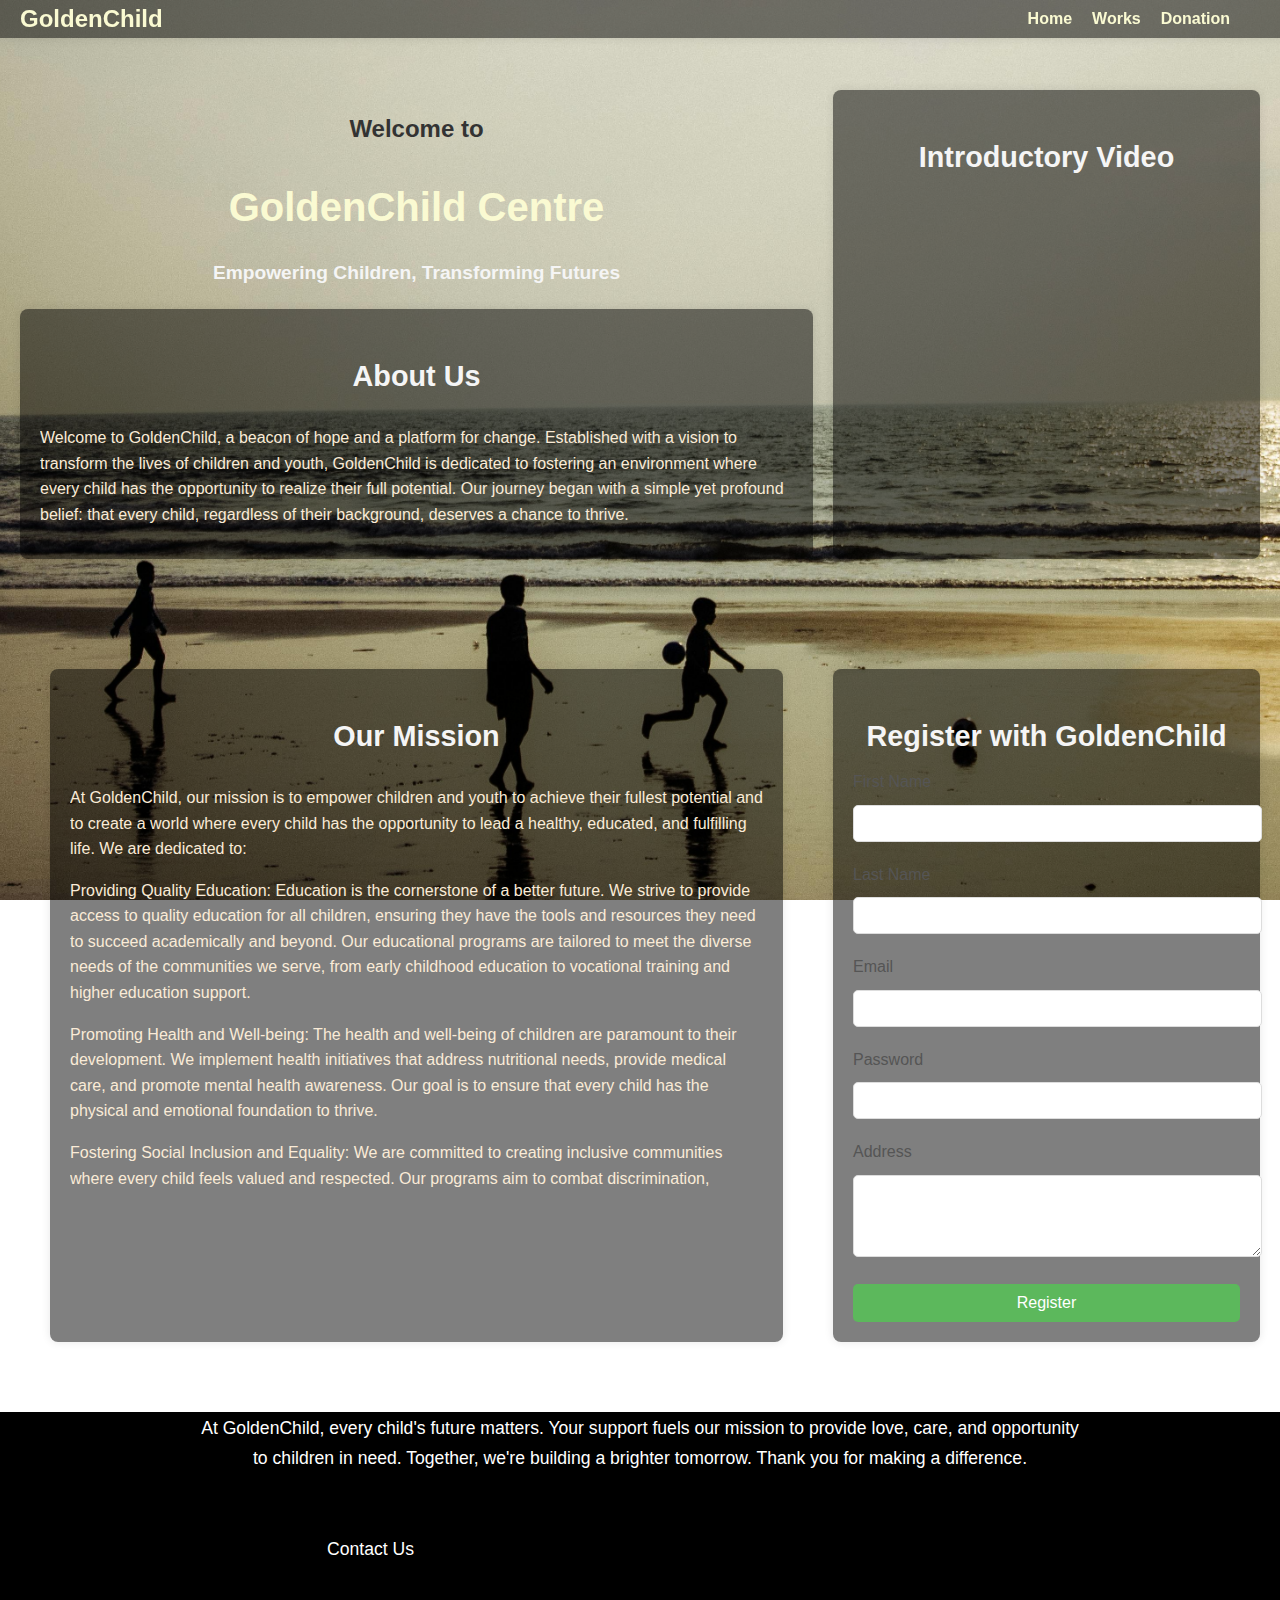
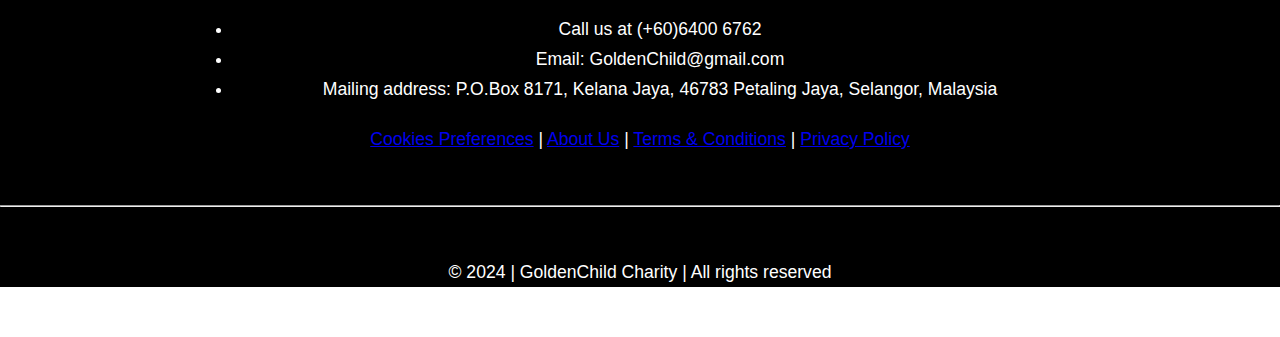
<file: index.html>
<!DOCTYPE html>
<html lang="en">
<head>
    <meta charset="UTF-8">
    <meta name="viewport" content="width=device-width, initial-scale=1.0">
    <title>GoldenChilds-Home</title>
    
    <link rel="stylesheet" href="styles.css">
  <style type="text/css">
    
        .content2 {
            display: grid;
            grid-template-columns: 1.3fr 0.7fr;
            gap: 20px;
            margin-top: 70px; /* Adjusted to account for the fixed navbar */
            padding: 20px;
            transition: grid-template-columns 0.3s;
        }
    
       h2 {
            text-align: center;
            color: #333;
        }
        label {
            display: block;
            margin-bottom: 10px;
            color: #555;
        }
        input[type="text"], input[type="email"], input[type="password"], textarea {
            width: 100%;
            padding: 10px;
            margin-bottom: 20px;
            border: 1px solid #ddd;
            border-radius: 5px;
        }
        button {
            width: 100%;
            padding: 10px;
            background: #5cb85c;
            border: none;
            color: white;
            font-size: 16px;
            border-radius: 5px;
            cursor: pointer;
        }
        button:hover {
            background: #4cae4c;
        }
  </style>
</head>
<body>
    <div class="navbar">
        <div class="logo">GoldenChild </div>
        <div class="nav-links">
            <a href="index.html">Home</a>
            <a href="works.html">Works</a>
            <a href="donation test.html">Donation</a>
        </div></div>
    <div class="content">
        <div class="mission-section">
            <header>
                <h2><b>Welcome to </b></h2><h1 style="color: lightgoldenrodyellow;">GoldenChild Centre</h1>
                <p>Empowering Children, Transforming Futures</p>
            </header>
            
            <section class="about" style="text-allign:left">
                <h2>About Us</h2>
                <div style="overflow-y: scroll;height: 130px"><p>Welcome to GoldenChild, a beacon of hope and a platform for change. Established with a vision to transform the lives of children and youth, GoldenChild is dedicated to fostering an environment where every child has the opportunity to realize their full potential. Our journey began with a simple yet profound belief: that every child, regardless of their background, deserves a chance to thrive.</p><p>At GoldenChild, we are committed to addressing the multifaceted challenges that children and youth face in today's world. From education and health to social inclusion and empowerment, we take a holistic approach to ensure that our initiatives create lasting impact. Our team is comprised of passionate individuals from diverse backgrounds, united by a common goal of making a difference. We believe in the power of collaboration and work closely with communities, schools, and other organizations to create sustainable solutions.
</p><p>Our programs are designed to provide comprehensive support to children and youth, focusing on their physical, emotional, and intellectual development. We offer educational programs, health and wellness initiatives, mentorship, and skill development workshops. Through our efforts, we aim to break the cycle of poverty, empower the younger generation, and build a brighter future for all.</p><p>GoldenChild is more than just an NGO; it is a movement driven by compassion, dedication, and a relentless pursuit of excellence. We invite you to join us on this transformative journey and be a part of the change we wish to see in the world.</p>
</div>
            </section>
        </div>
       
        
        <div class="intro-video">
            <h2>Introductory Video</h2>
            <iframe width="560" height="315" src="https://www.youtube.com/embed/E2vfdbLz9zk?si=GJ2resgynIPWYnZp&amp;start=3" title="YouTube video player" frameborder="0" allow="accelerometer; autoplay; clipboard-write; encrypted-media; gyroscope; picture-in-picture; web-share" referrerpolicy="strict-origin-when-cross-origin" allowfullscreen></iframe>
        </div>
    </div>
     <div class="content2">
            <section class="mission" style="margin:0px 30px">
                <h2>Our Mission</h2>
                <div style="overflow-y: scroll;height:420px"><p>At GoldenChild, our mission is to empower children and youth to achieve their fullest potential and to create a world where every child has the opportunity to lead a healthy, educated, and fulfilling life. We are dedicated to:
</p>
<p>Providing Quality Education: Education is the cornerstone of a better future. We strive to provide access to quality education for all children, ensuring they have the tools and resources they need to succeed academically and beyond. Our educational programs are tailored to meet the diverse needs of the communities we serve, from early childhood education to vocational training and higher education support.</p>

<p>Promoting Health and Well-being: The health and well-being of children are paramount to their development. We implement health initiatives that address nutritional needs, provide medical care, and promote mental health awareness. Our goal is to ensure that every child has the physical and emotional foundation to thrive.
</p>
<p>Fostering Social Inclusion and Equality: We are committed to creating inclusive communities where every child feels valued and respected. Our programs aim to combat discrimination, promote gender equality, and support the rights of marginalized groups. We believe that an inclusive society is a stronger society.
</p>
<p>Empowering Youth through Skills Development: Equipping youth with the necessary skills to navigate the complexities of the modern world is a key aspect of our mission. We offer a range of skill development programs, including digital literacy, entrepreneurship, and leadership training, to prepare young people for successful futures.</p>

<p>Building Strong Communities: We recognize that sustainable change requires strong, resilient communities. Our community development initiatives focus on capacity building, infrastructure development, and fostering a sense of solidarity and mutual support among community members.</p>

<p>GoldenChild is dedicated to being a catalyst for positive change. Our mission is guided by our core values of integrity, compassion, and excellence. We believe that through collective effort and unwavering commitment, we can create a world where every child has the opportunity to shine. Join us in our mission to make a difference, one child at a time.</p></div>
            </section>
            <div class="container">
        <h2>Register with GoldenChild</h2>
        <form action="submit_registration.php" method="post">
            <label for="fname">First Name</label>
            <input type="text" id="fname" name="first_name" required>

            <label for="lname">Last Name</label>
            <input type="text" id="lname" name="last_name" required>

            <label for="email">Email</label>
            <input type="email" id="email" name="email" required>

            <label for="password">Password</label>
            <input type="password" id="password" name="password" required>

            <label for="address">Address</label>
            <textarea id="address" name="address" rows="4" required></textarea>

            <button type="submit">Register</button>
        </form>
    </div>
</div>
        </div>


    <footer class="footer">
        <table>
            <tr>
                <td id="time" colspan="2">At GoldenChild, every child's future matters. Your support fuels our mission to provide love, care, and opportunity to children in need. Together, we're building a brighter tomorrow. Thank you for making a difference.</td>
            </tr>
            <tr>
                <td colspan="2" style="padding-top: 10px;">
                	<p style="text-align: left;">Contact Us</p>
                    <ul>
                        <li>Call us at (+60)6400 6762</li>
                        <li>Email: GoldenChild@gmail.com</li>
                        <li>Mailing address: P.O.Box 8171, Kelana Jaya, 46783 Petaling Jaya, Selangor, Malaysia</li>
                    </ul>
                </td>
            </tr>
            <tr>
                <td colspan="2" class="footer-links">
                    <a href="#">Cookies Preferences</a> |
                    <a href="#">About Us</a> |
                    <a href="#">Terms & Conditions</a> |
                    <a href="#">Privacy Policy</a>
                </td>
            </tr>
        </table>
        <hr>
        <p>© 2024 | GoldenChild Charity | All rights reserved</p>
    </footer>
</body>
</html>
</file>
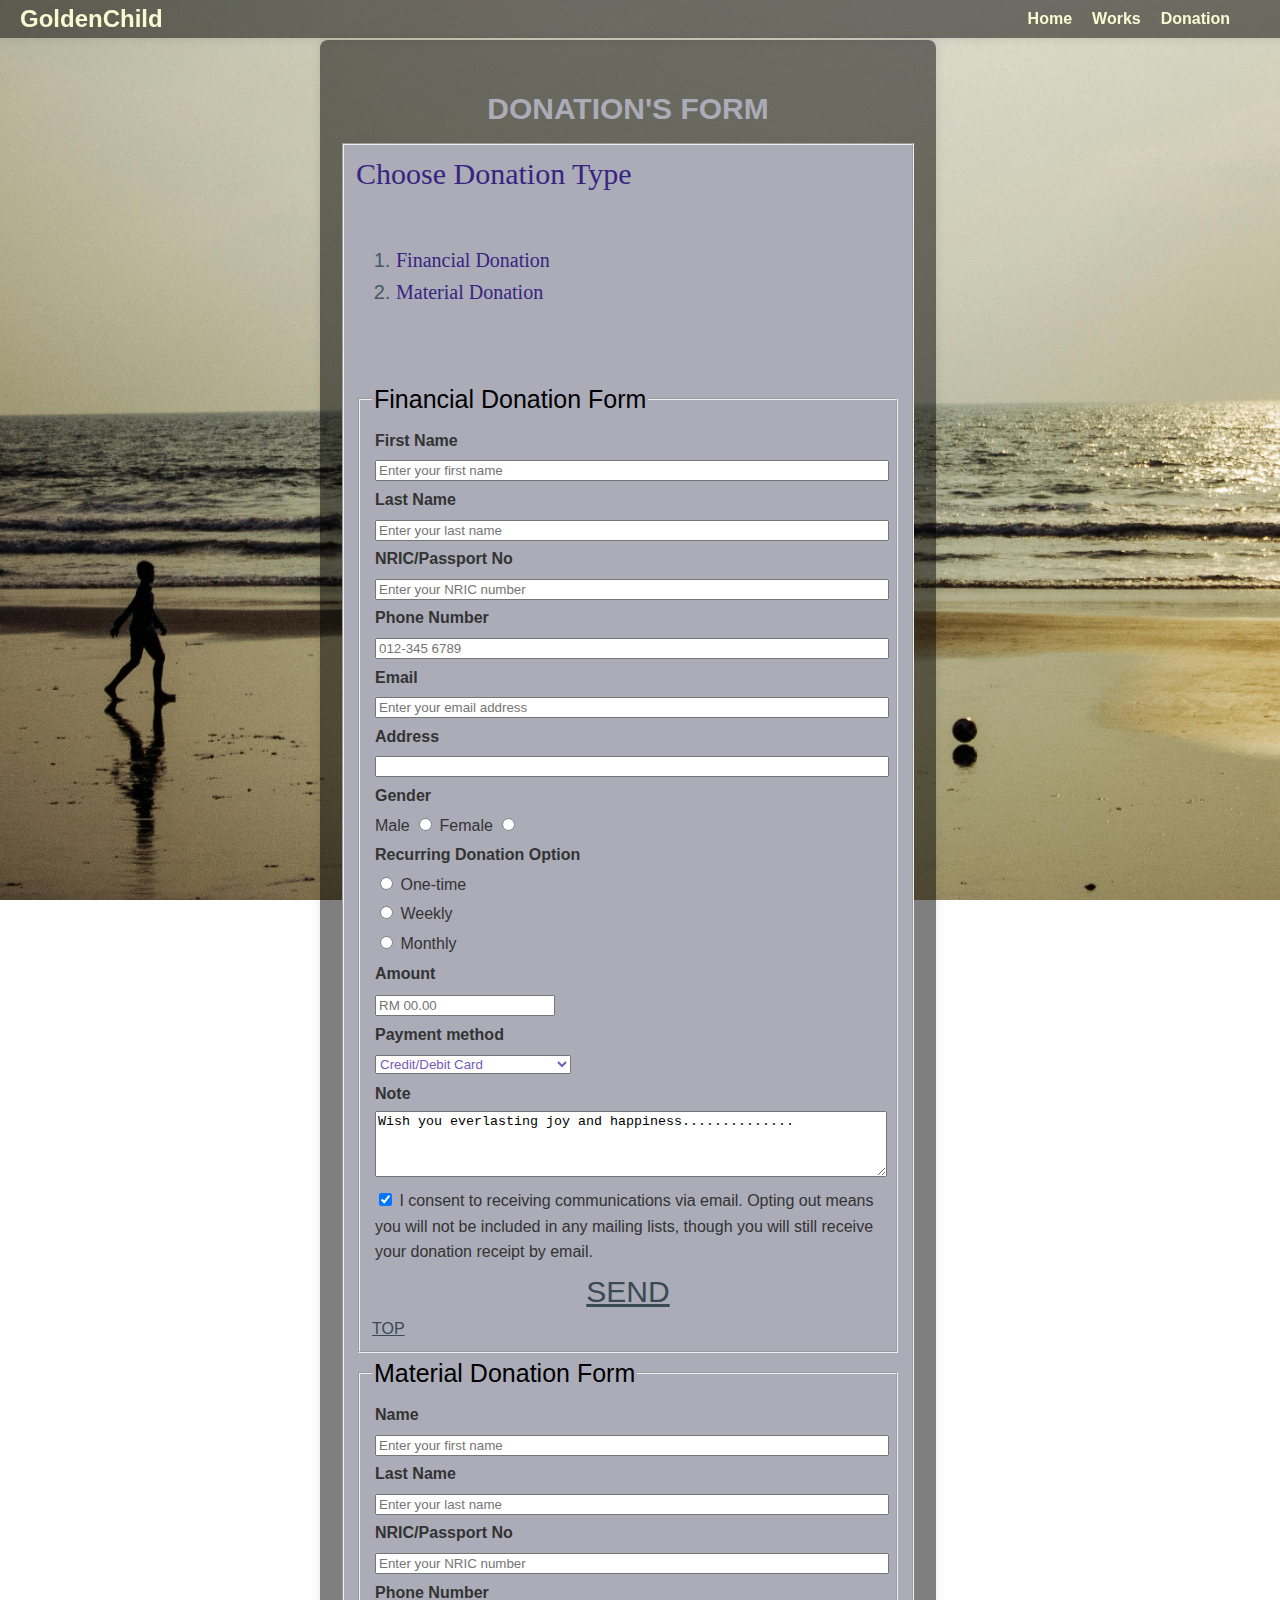
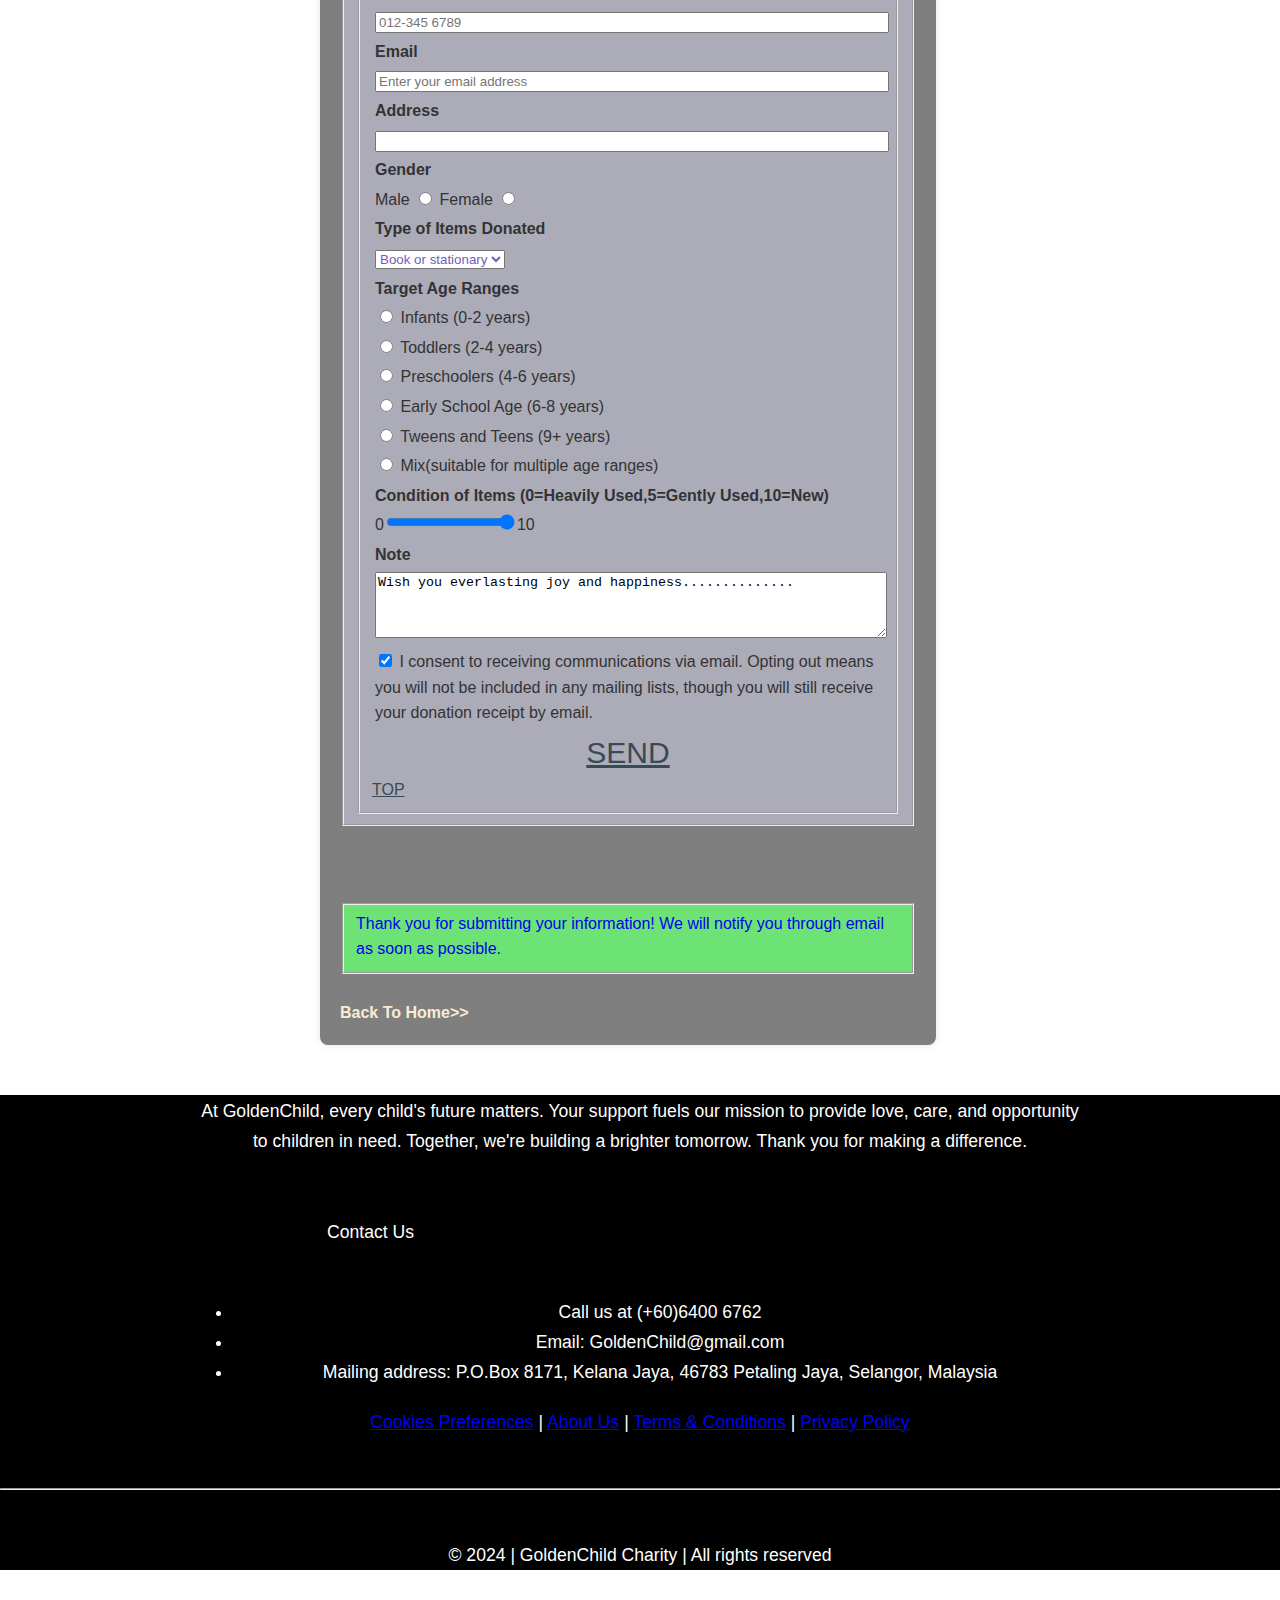
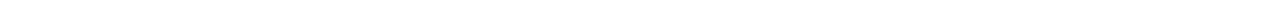
<file: DonateForm.html>
<!DOCTYPE html>
<html>
<head>
    <meta charset="utf-8">
    <meta name="viewport" content="width=device-width, initial-scale=1">
    <title>FORM</title>
     <link rel="stylesheet" href="styles.css">
     
</head>
<body>
<div style=" width: 50%;margin:25%;margin-top:40px;margin-bottom:0px;font-family: arial;" >
    <div class="navbar">
        <div class="logo">GoldenChild </div>
        <div class="nav-links">
            <a href="index.html">Home</a>
            <a href="works.html">Works</a>
            <a href="donation test.html">Donation</a>
        </div>
    </div>
    <div class="container" style="width: 90%">
    <h2 style="color:#abacb8;text-align: center; font-size:30px">DONATION'S FORM</h2>

    <form>
        <fieldset style="text-align: left; background-color:#abacb8">
            <label id="choose" style="font-size:30px; font-family: Cooper Black;color: #362580;">Choose Donation Type</label><br><br>
            <div style="font-size:20px;color:#475a66">
                <ol>
                    <li><a href="#FinancialDonation"  style="margin-right: 50px;color:#362580; text-decoration:none;font-family: Comic Sans MS;t">Financial Donation</a></li>
                    <li><a href="#MaterialDonation"  style="color:#362580;text-decoration:none;font-family: Comic Sans MS;">Material Donation</a></li>
                </ol> 
            </div><br><br>

            <div class="form-section" id="FinancialDonation">
                <fieldset>
                    <legend style="font-size: 25px; color:black;">Financial Donation Form</legend>
                <table>
                    <tr>
                        <th><label>First Name</label></th>
                    </tr>
                    <tr>
                        <td><input type="text" placeholder="Enter your first name" style="width: 100%;"></td>
                    </tr>
                    <tr>
                        <th><label>Last Name</label></th>
                    </tr>
                    <tr>
                        <td><input type="text" placeholder="Enter your last name" style="width: 100%;"></td>
                    </tr>
                    <tr>
                        <th><label>NRIC/Passport No</label></th>
                    </tr>
                    <tr>
                        <td><input type="number" placeholder="Enter your NRIC number" style="width: 100%;"></td>
                    </tr>
                    <tr>
                        <th><label>Phone Number</label></th>
                    </tr>
                    <tr>
                        <td><input type="tel" style="width: 100%;" placeholder="012-345 6789"></td>
                    </tr>
                    <tr>
                        <th><label>Email</label></th>
                    </tr>
                    <tr>
                        <td><input type="email" placeholder="Enter your email address" style="width: 100%;"></td>
                    </tr>
                    <tr>
                        <th><label>Address</label></th>
                    </tr>
                    <tr>
                        <td><input type="text" style="width: 100%;"></td>
                    </tr>
                    <tr>
                        <th><label>Gender</label></th>
                    </tr>
                    <tr>
                    <td><label>Male</label>
                        <input type="radio" name="Gender">
                        <label>Female</label>
                        <input type="radio" name="Gender" >
                    </td>
                    </tr>

                    <tr>
                        <th><label>Recurring Donation Option</label></th>
                    </tr>
                    <tr><td>
                        <input type="radio" name="RDO">
                        <label>One-time</label>
                    </td></tr>
                    <tr><td>
                        <input type="radio" name="RDO">
                        <label>Weekly</label>
                    </td></tr>
                    <tr><td>
                        <input type="radio" name="RDO" >
                        <label>Monthly</label>
                    </td></tr>

                    <tr>
                        <th><label>Amount</label></th>
                    <tr>
                    <tr>
                        <td><input type="number" step="00.01" style="width: 34%;" placeholder="RM 00.00"></td>
                    </tr>
                    <tr>
                        <th>Payment method</th>
                    </tr>
                    <tr>
                        <td>
                            <select style="color:#765cb8;" >
                                <option label="Credit/Debit Card" style="font-weight: bold;">
                                </option>

                                <option style="font-weight: bold;" label="Apple Pay">
                                </option>

                                <optgroup label="Online Banking:">
                                    <option>Maybank2u</option>
                                    <option>CIMB Clicks</option>
                                    <option>Public Bank</option>
                                    <option>Ambank</option>
                                    <option>BSN</option>
                                    <option>Bank Rakyat</option>
                                    <option>Bank Islam</option>
                                    <option>HSBC Online</option>
                                    <option>Agrobank</option>
                                </optgroup>

                                <optgroup label="Cash Payment at Convenience Store:">
                                    <option>Cash Payment at 7-Eleven</option>
                                    <option>Cash Payment at KK Mart</option>
                                </optgroup>
                            </select>
                        </td>
                        <tr>
                            <th><label>Note</label></th>
                        </tr>
                        <tr>
                            <td><textarea rows="4" style="width: 100%;">Wish you everlasting joy and happiness..............</textarea></td>
                        </tr>
                        <tr>
                          <td>  
                            <input type="checkbox" checked>
                            <label>I consent to receiving communications via email. Opting out means you will not be included in any mailing lists, though you will still receive your donation receipt by email.</label>
                        </td>
                    </tr>
                </table>
                 <center><a href="#message" class="message" style="font-size:30px;color:#384a54;">SEND</a></center>

                <a href="#choose" style="color:#384a54">TOP</a>
            </fieldset>
        

        <div class="form-section" id="MaterialDonation">
                <fieldset style="text-align: left; background-color:#abacb8;">
                    <legend style="font-size: 25px; color:black">Material Donation Form</legend>
                <table>
                    <tr>
                        <th><label> Name</label></th>
                    </tr>
                    <tr>
                        <td><input type="text" placeholder="Enter your first name" style="width: 100%;"></td>
                    </tr>
                    <tr>
                        <th><label>Last Name</label></th>
                    </tr>
                    <tr>
                        <td><input type="text" placeholder="Enter your last name" style="width: 100%;"></td>
                    </tr>
                    <tr>
                        <th><label>NRIC/Passport No</label></th>
                    </tr>
                    <tr>
                        <td><input type="number" placeholder="Enter your NRIC number" style="width: 100%;"></td>
                    </tr>
                    <tr>
                        <th><label>Phone Number</label></th>
                    </tr>
                    <tr>
                        <td><input type="tel" style="width: 100%;"placeholder="012-345 6789"></td>
                    </tr>
                    <tr>
                        <th><label>Email</label></th>
                    </tr>
                    <tr>
                        <td><input type="email" placeholder="Enter your email address" style="width: 100%;"></td>
                    </tr>
                    <tr>
                        <th><label>Address</label></th>
                    </tr>
                    <tr>
                        <td><input type="text" style="width: 100%;"></td>
                    </tr>
                    <tr>
                        <th><label>Gender</label></th>
                    </tr>
                    <tr>
                    <td><label>Male</label>
                        <input type="radio" name="Gender">
                        <label>Female</label>
                        <input type="radio" name="Gender" >
                    </td>
                    </tr>
                    <tr>
                        <th><label>Type of Items Donated</label></th>
                    </tr>
                    <tr>
                        <td >
                        <select style="color:#765cb8;" >
                            <option>Book or stationary</option>
                            <option>Toys</option>
                            <option>clothes </option>
                            <option>Medical service</option>
                            <option>Food</option>
                        </select> 
                        </td>
                    </tr>
                    <tr>
                        <th><label>Target Age Ranges</label></th>
                    </tr>
                    <tr><td>
                        <input type="radio" name="age">
                        <label>Infants (0-2 years)</label>
                    </td></tr>
                    <tr><td>
                        <input type="radio" name="age">
                        <label>Toddlers (2-4 years)</label>
                    </td></tr>
                    <tr><td>
                        <input type="radio" name="age" >
                        <label>Preschoolers (4-6 years)</label>
                    </td></tr>  
                    <tr><td>  
                        <input type="radio" name="age" >
                        <label>Early School Age (6-8 years)</label>
                    </td></tr> 
                    <tr><td>   
                        <input type="radio" name="age" >
                        <label>Tweens and Teens (9+ years)</label>
                    </td></tr>
                    <tr><td>   
                        <input type="radio" name="age" >
                        <label>Mix(suitable for multiple age ranges)</label>
                    </td></tr>
                    <tr>
                        <th><label>Condition of Items  (0=Heavily Used,5=Gently Used,10=New)</label></th>
                    </tr>
                    <tr>
                        <td colspan="3">0<input type="range" value="8" step="5" min="0" max=10>10</td>
                    </tr>

                    <tr>
                        <th><label>Note</label></th>
                    </tr>
                    <tr>
                        <td><textarea rows="4" style="width: 100%;">Wish you everlasting joy and happiness..............</textarea></td>
                    </tr>
                    <tr>
                        <td>
                            <input type="checkbox" checked>
                            <label>I consent to receiving communications via email. Opting out means you will not be included in any mailing lists, though you will still receive your donation receipt by email.</label>
                        </td>
                    </tr>
                </table>
                <center><a href="#message" class="message" style="font-size:30px;color:#384a54;">SEND</a></center>

                <a href="#choose" style="color:#384a54">TOP</a>
            </fieldset>
        </div></tr></tr></tr></table></fieldset>
            <br><br><br>

            <fieldset style="background-color: #6de376">
                <tr>
                <div id="message">
                <a href="#message" style="text-decoration: none;">Thank you for submitting your information! We will notify you through email as soon as possible.</a>
                </div>
                </tr>
            </fieldset><br>
            <tr>
                <td><a href="index.html" style="text-decoration:none;color: antiquewhite;font-weight: bold;"> Back To Home>></a></td>
            </tr> 
        </div>
    </form>
</tr></tr></tr></table></fieldset></div></fieldset></form></div></div>
<footer class="footer" >
        <table>
            <tr>
                <td id="time" colspan="2">At GoldenChild, every child's future matters. Your support fuels our mission to provide love, care, and opportunity to children in need. Together, we're building a brighter tomorrow. Thank you for making a difference.</td>
            </tr>
            <tr>
                <td colspan="2" style="padding-top: 10px;">
                	<p style="text-align: left;">Contact Us</p>
                    <ul>
                        <li>Call us at (+60)6400 6762</li>
                        <li>Email: GoldenChild@gmail.com</li>
                        <li>Mailing address: P.O.Box 8171, Kelana Jaya, 46783 Petaling Jaya, Selangor, Malaysia</li>
                    </ul>
                </td>
            </tr>
            <tr>
                <td colspan="2" class="footer-links">
                    <a href="#">Cookies Preferences</a> |
                    <a href="#">About Us</a> |
                    <a href="#">Terms & Conditions</a> |
                    <a href="#">Privacy Policy</a>
                </td>
            </tr>
        </table>
        <hr>
        <p>© 2024 | GoldenChild Charity | All rights reserved</p>
    </footer>
</body>
</html>
</file>
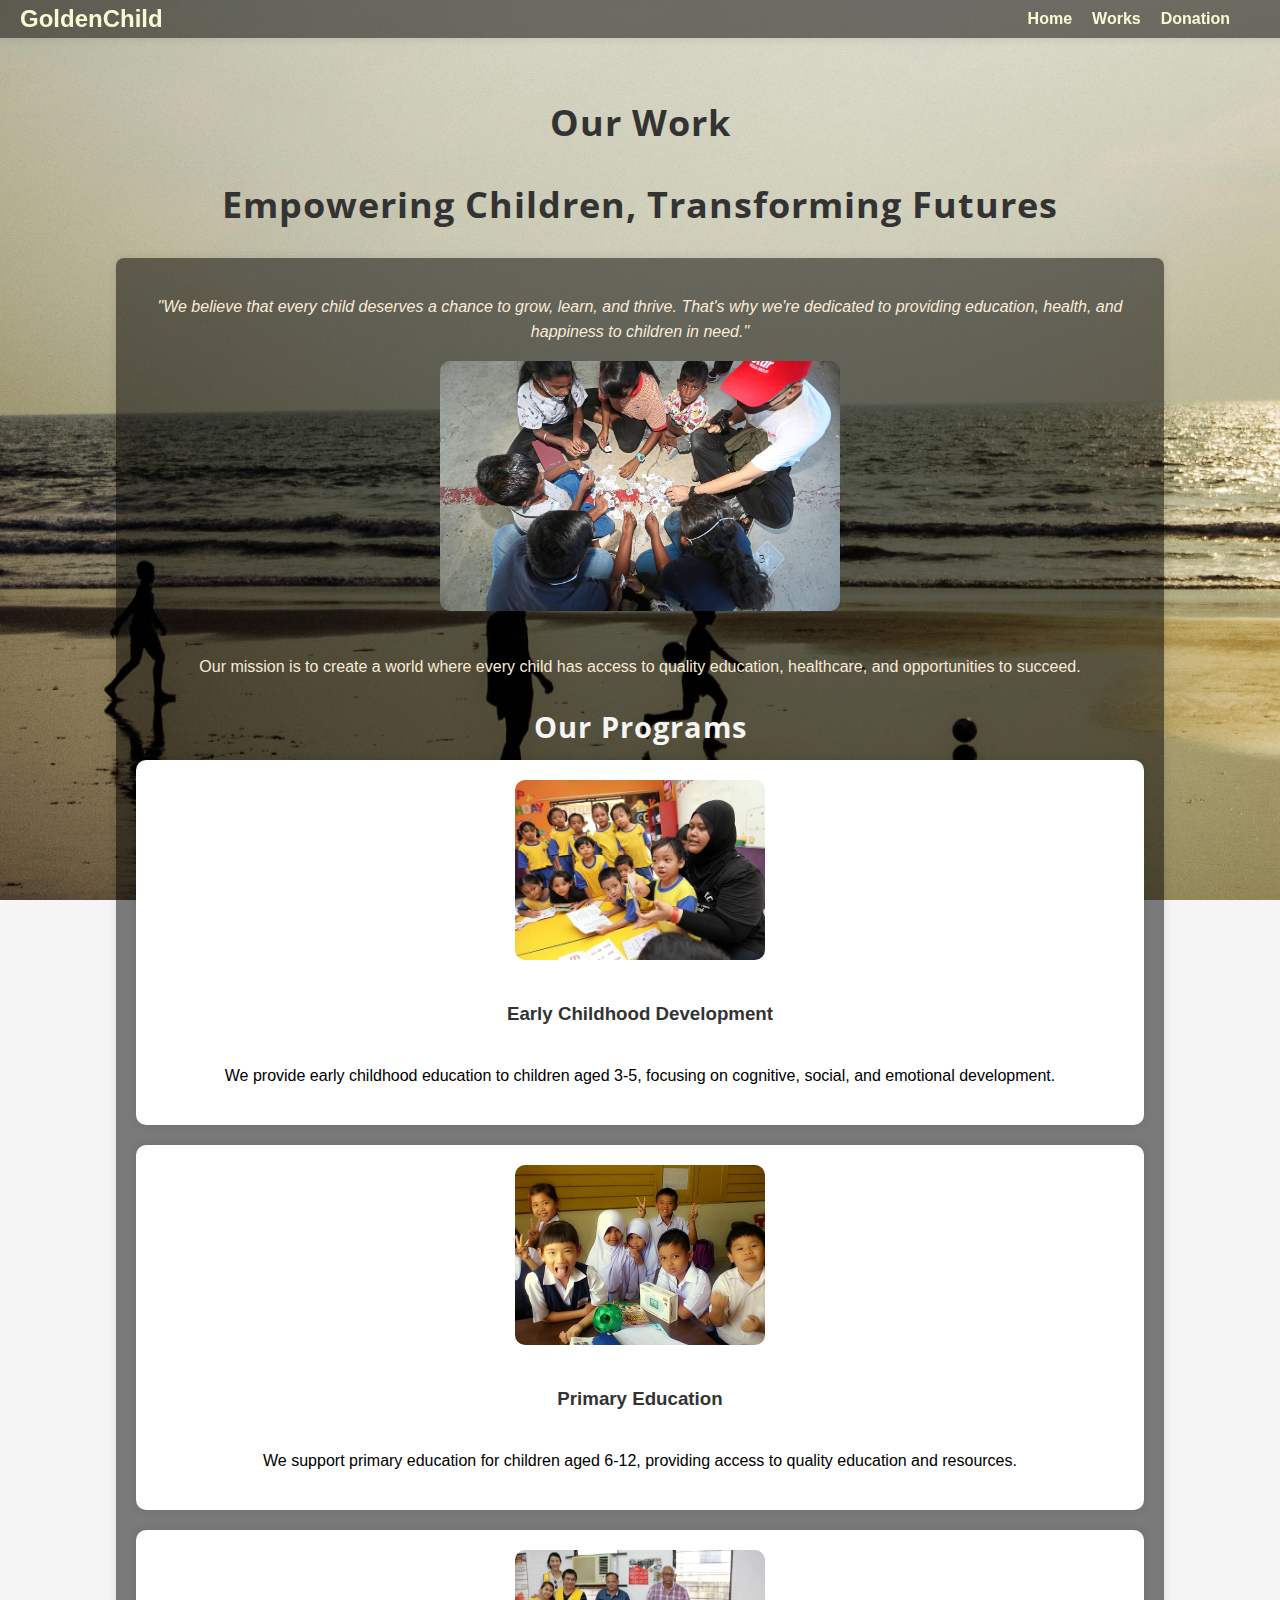
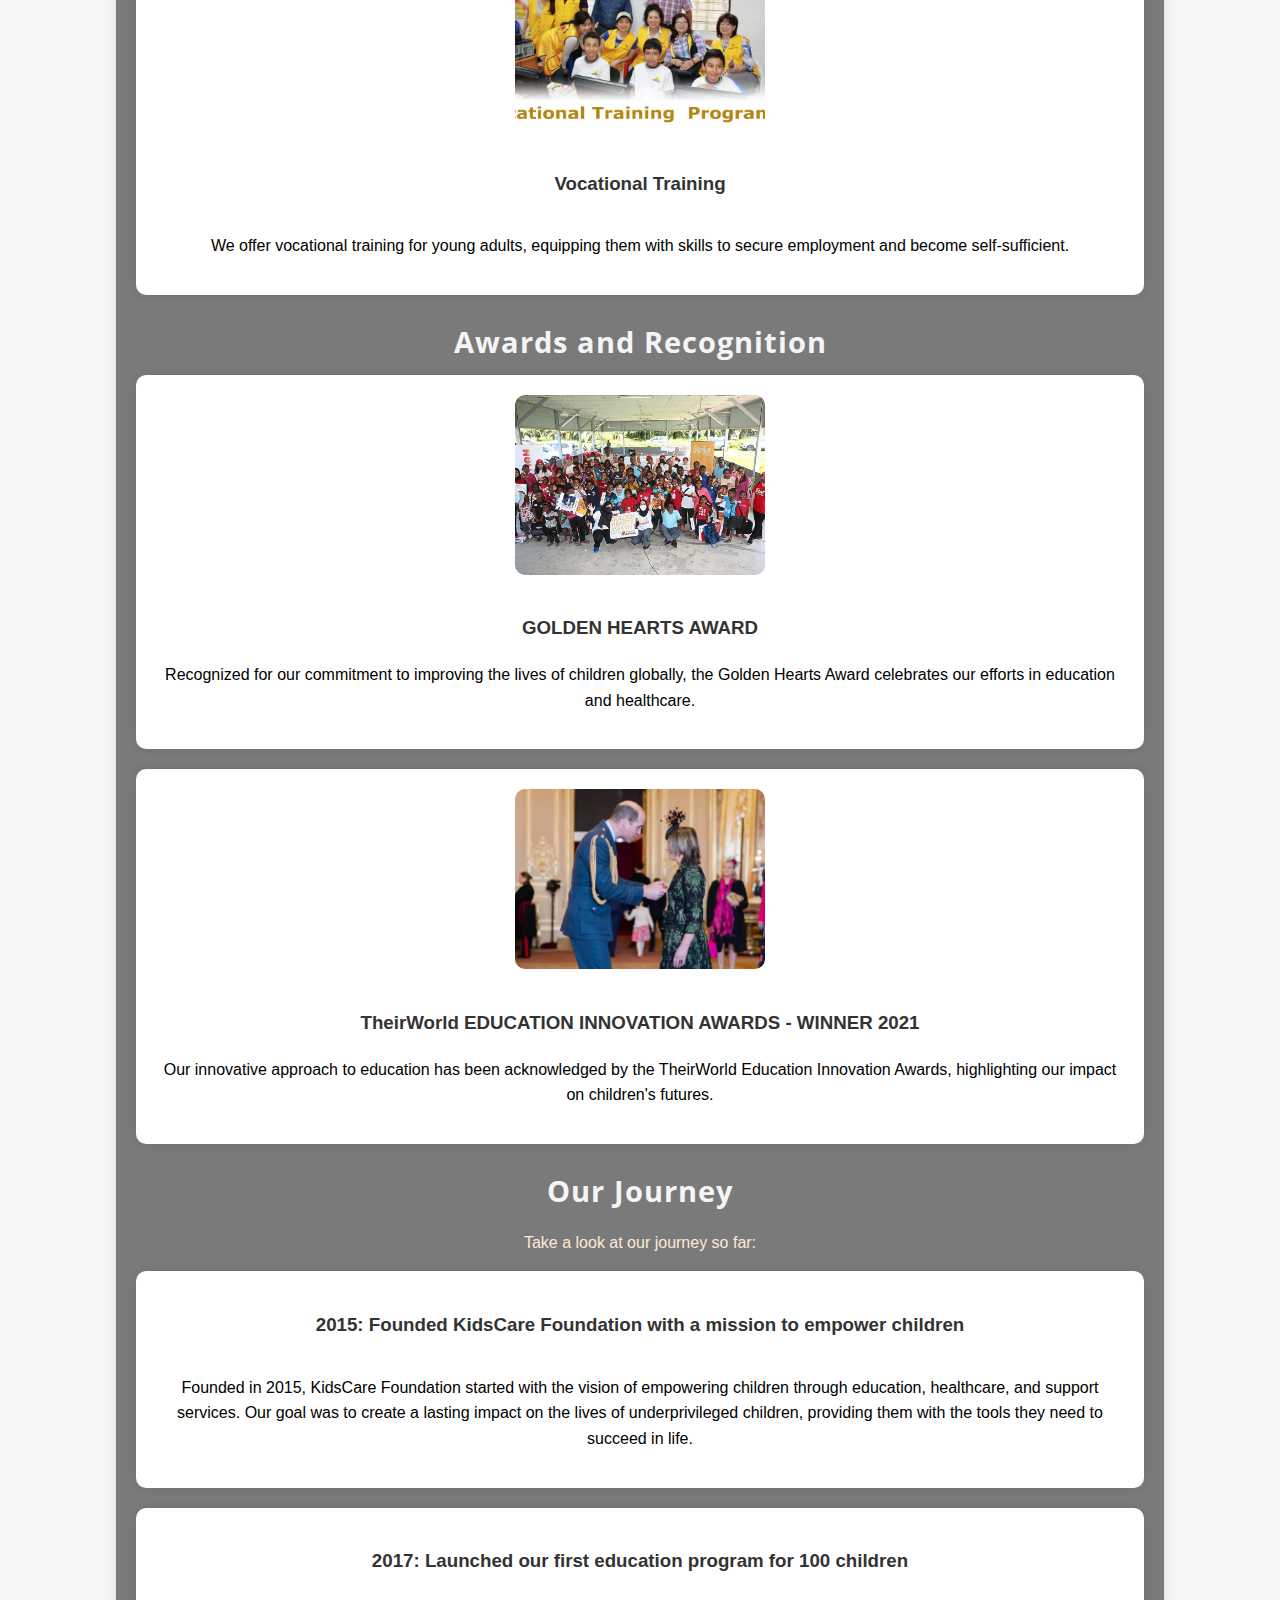
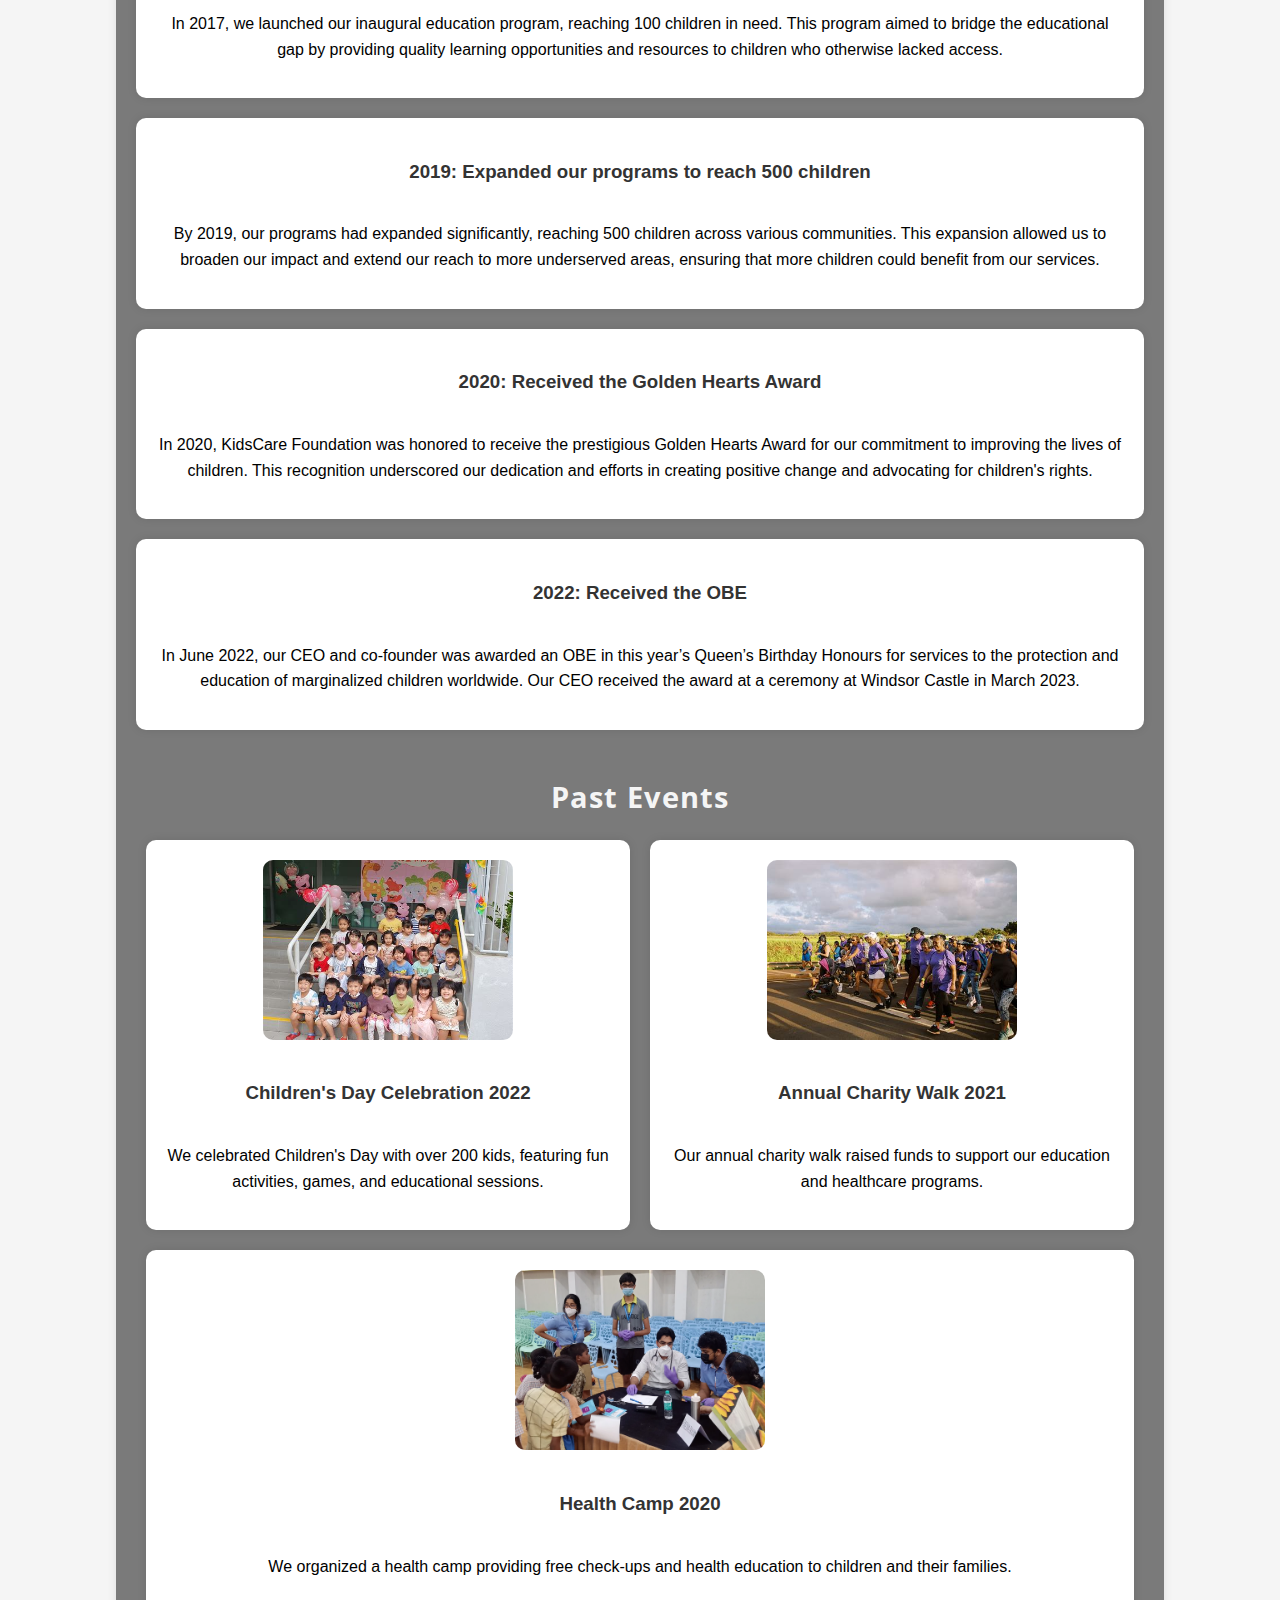
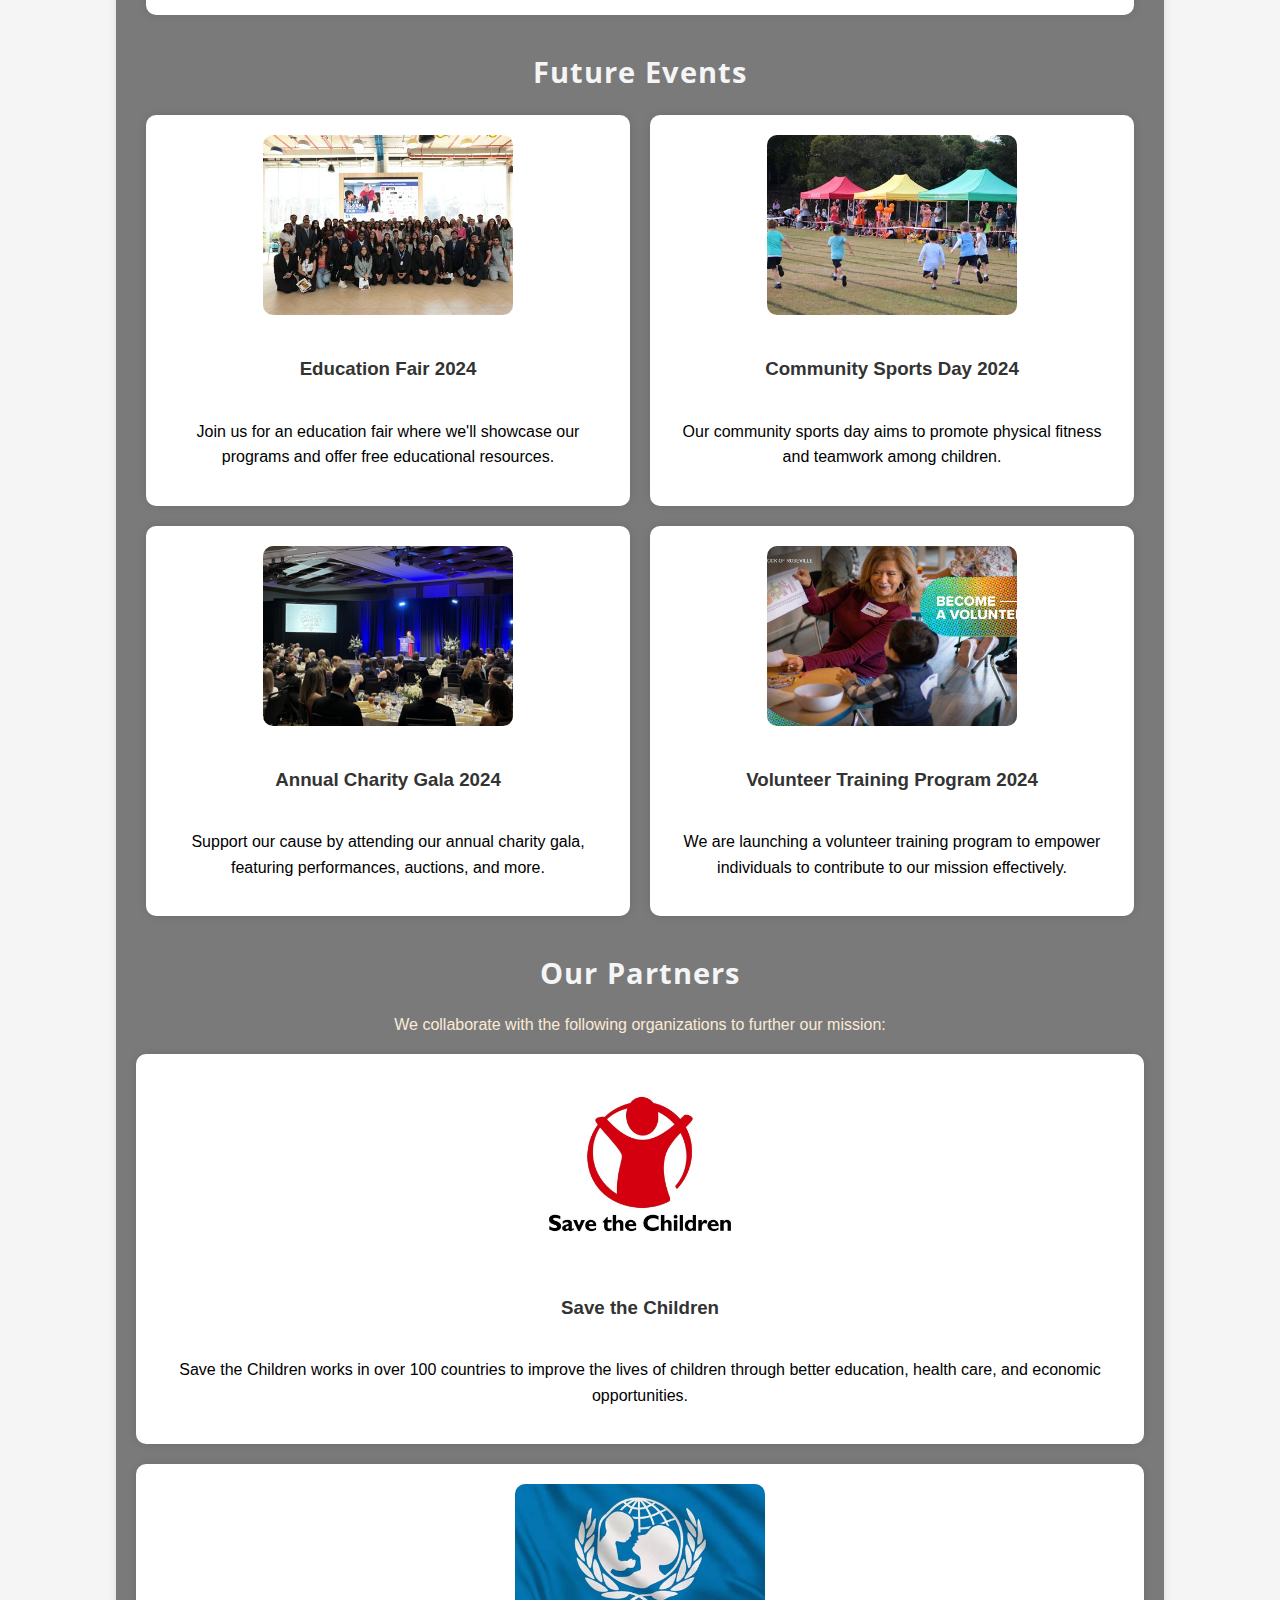
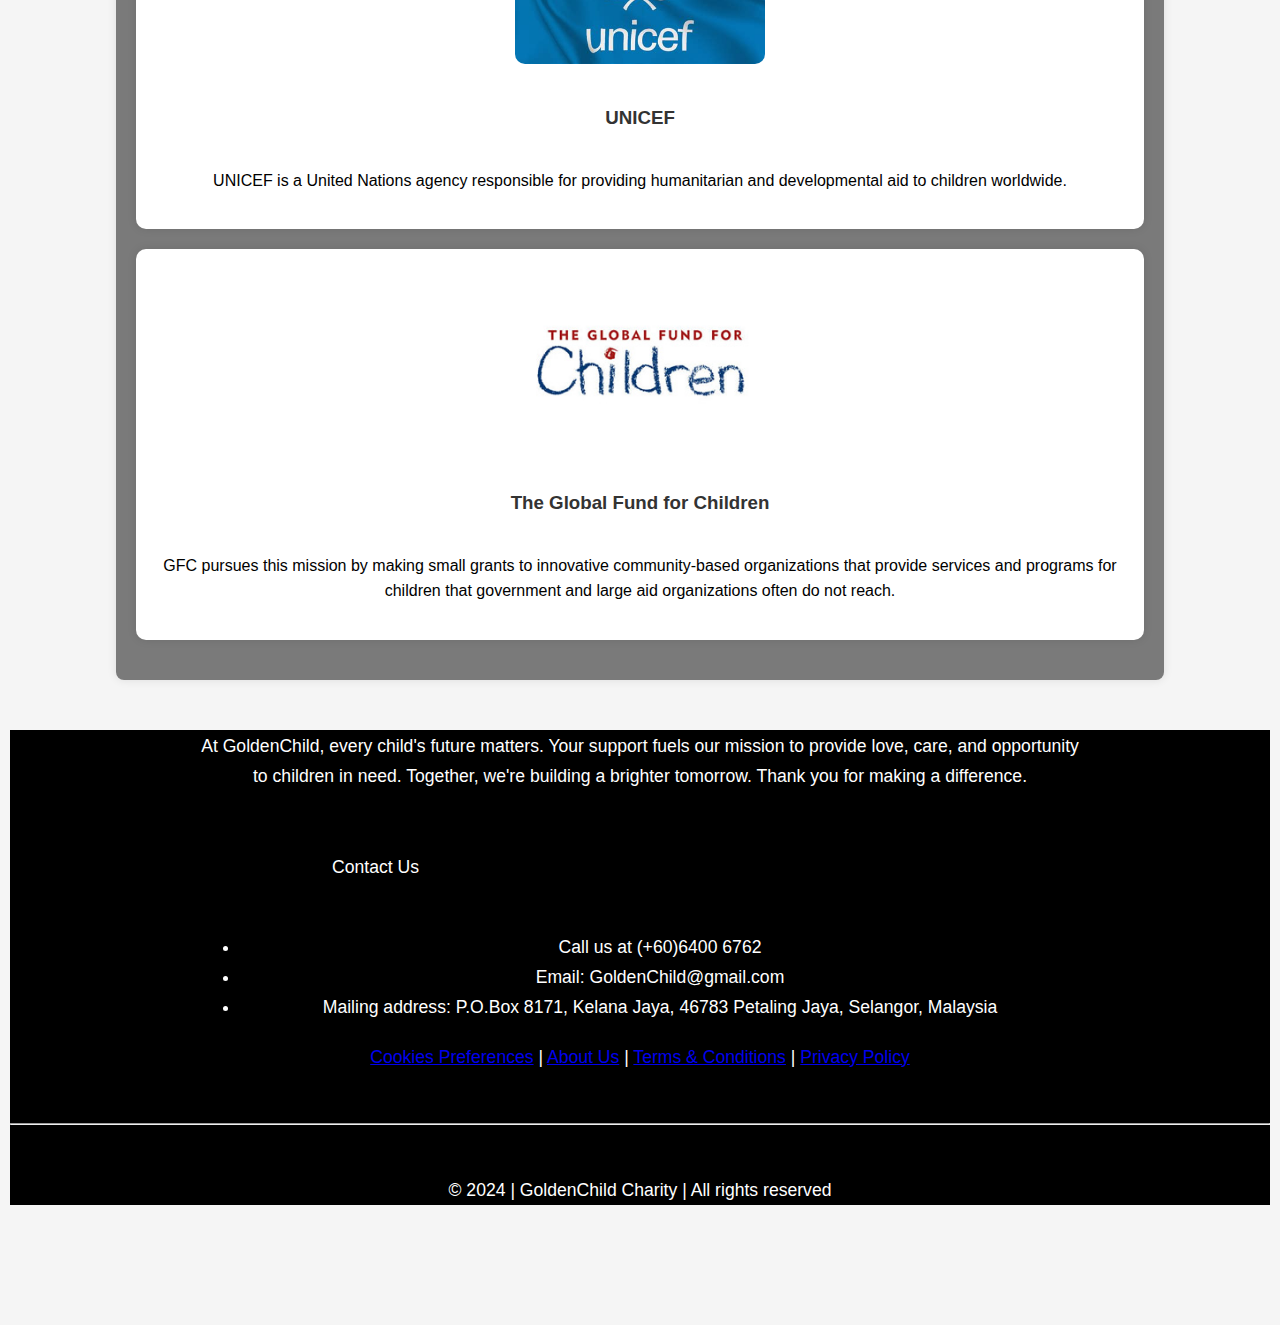
<file: works.html>
<!DOCTYPE html>
<html lang="en">
<head>
    <meta charset="UTF-8">
    <meta name="viewport" content="width=device-width, initial-scale=1.0">
    <title>GoldenChilds-Works</title>
    <link rel="stylesheet" href="styles.css">
   <link href="https://fonts.googleapis.com/css2?family=Open+Sans:wght@400;600;700&display=swap" rel="stylesheet">

    <style type="text/css">
    body {
        font-family: Arial, sans-serif;
        line-height: 1.6;
        margin: 0;
        padding: 70px 10px;
        background-color: #f5f5f5;
    }

    h1, h2 {
        font-family: 'Open Sans', sans-serif;
        font-size: 36px;
        letter-spacing: 1px;
        text-align: center;
    }

    .container {
        width: 80%;
        margin: 0 auto;
        text-align: center;
        padding: 20px;
    }

    .activity, .award, .timeline-event {
        background-color: #fff;
        padding: 20px;
        margin-bottom: 20px;
        box-shadow: 0 0 10px rgba(0, 0, 0, 0.1);
        border-radius: 10px;
        display: flex;
        flex-direction: column;
        align-items: center;
    }

    .activity img, .award img, .timeline-event img {
        width: 250px;
        height: 180px;
        object-fit: cover;
        border-radius: 10px;
        margin-bottom: 20px;
    }
    .activity p, .award p, .timeline-event p {
        color: black;
    }
    .activity p:hover, .award p:hover, .timeline-event p:hover {
        color: whitesmoke;
    }

    .activity:hover, .award:hover, .timeline-event:hover {
        background-color: #E3CBD4;
        box-shadow: 0 0 20px rgba(0, 0, 0, 0.2);
    }

    .awards ul {
        list-style: none;
        margin: 0;
        padding: 0;
    }

    .awards li {
        margin-bottom: 20px;
        font-family: Tahoma;
        display: flex;
        align-items: center;
        padding: 10px;
        background-color: #fff;
        border-radius: 10px;
        box-shadow: 0 0 10px rgba(0, 0, 0, 0.1);
    }

    .awards li img {
        width: 150px;
        height: 150px;
        border-radius: 50%;
        margin-right: 20px;
    }

    .timeline ul {
        list-style: none;
        margin: 0;
        padding: 0;
    }

    .timeline li {
        margin-bottom: 20px;
        color: #333;
        padding: 10px;
        background-color: #fff;
        border-radius: 10px;
        box-shadow: 0 0 10px rgba(0, 0, 0, 0.1);
        display: flex;
        align-items: center;
    }

    .timeline li:before {
        content: "";
        display: block;
        width: 10px;
        height: 10px;
        background-color: #7F4690;
        border-radius: 50%;
        margin-right: 10px;
    }

    .timeline li:hover {
        background-color: #E3CBD4;
        box-shadow: 0 0 20px rgba(0, 0, 0, 0.2);
    }

    .intro img {
        width: 400px;
        height: 250px;
        object-fit: cover;
        border-radius: 10px;
        margin-bottom: 20px;
    }

    .events {
        display: flex;
        flex-direction: column;
        align-items: center;
    }
    .events p , .organization p{
        color: black;
    }

    .event, .future-event {
        background-color: #fff;
        padding: 20px;
        margin-bottom: 20px;
        box-shadow: 0 0 10px rgba(0, 0, 0, 0.1);
        border-radius: 10px;
        display: flex;
        flex-direction: column;
        align-items: center;
        width: 100%;
    }

    .event img, .future-event img {
        width: 250px;
        height: 180px;
        object-fit: cover;
        border-radius: 10px;
        margin-bottom: 20px;
    }

    .event:hover, .future-event:hover {
        background-color: #E3CBD4;
        box-shadow: 0 0 20px rgba(0, 0, 0, 0.2);
    }

    .organization {
        display: flex;
        flex-direction: column;
        align-items: center;
        padding: 20px;
        background-color: #fff;
        box-shadow: 0 0 10px rgba(0, 0, 0, 0.1);
        border-radius: 10px;
        margin-bottom: 20px;
    }

    .organization img {
        width: 250px;
        height: 180px;
        object-fit: cover;
        border-radius: 10px;
        margin-bottom: 20px;
    }

    .organization:hover {
        background-color: #E3CBD4;
        box-shadow: 0 0 20px rgba(0, 0, 0, 0.2);
    }

    .event-wrapper, .future-event-wrapper {
        display: flex;
        justify-content: space-between;
        flex-wrap: wrap;
    }

    .event, .future-event {
        flex: 1 1 calc(33% - 20px);
        margin: 10px;
    }
    </style>
</head>
<body>
<div class="navbar">
    <div class="logo">GoldenChild</div>
    <div class="nav-links">
        <a href="index.html">Home</a>
        <a href="works.html">Works</a>
        <a href="donation test.html">Donation</a>
    </div>
</div>
<main>
    <section id="our-work">
        <h1>Our Work</h1>
        <h1>Empowering Children, Transforming Futures</h1>
        <div class="container">
            <p><i>"We believe that every child deserves a chance to grow, learn, and thrive. That's why we're dedicated to providing education, health, and happiness to children in need."</i></p>
            <div class="intro">
                <img src="Kids.jpg" alt="Kids playing">
                <p>Our mission is to create a world where every child has access to quality education, healthcare, and opportunities to succeed.</p>
            </div>
            <div class="activities">
                <h2>Our Programs</h2>
                <div class="activity">
                    <img src="childhood.jpg" alt="Early Childhood Development">
                    <h3>Early Childhood Development</h3>
                    <p>We provide early childhood education to children aged 3-5, focusing on cognitive, social, and emotional development.</p>
                </div>
                <div class="activity">
                    <img src="primary.jpg" alt="Primary Education">
                    <h3>Primary Education</h3>
                    <p>We support primary education for children aged 6-12, providing access to quality education and resources.</p>
                </div>
                <div class="activity">
                    <img src="training.jpg" alt="Vocational Training">
                    <h3>Vocational Training</h3>
                    <p>We offer vocational training for young adults, equipping them with skills to secure employment and become self-sufficient.</p>
                </div>
            </div>
            <div class="awards">
                <h2>Awards and Recognition</h2>
                <div class="award">
                    <img src="Award1.jpg" alt="Award 1">
                    <div class="award-description">
                        <h3>GOLDEN HEARTS AWARD</h3>
                        <p>Recognized for our commitment to improving the lives of children globally, the Golden Hearts Award celebrates our efforts in education and healthcare.</p>
                    </div>
                </div>
                <div class="award">
                    <img src="Award.jpg" alt="Award 2">
                    <div class="award-description">
                        <h3>TheirWorld EDUCATION INNOVATION AWARDS - WINNER 2021</h3>
                        <p>Our innovative approach to education has been acknowledged by the TheirWorld Education Innovation Awards, highlighting our impact on children's futures.</p>
                    </div>
                </div>

            <div class="timeline">
                <h2>Our Journey</h2>
                <p>Take a look at our journey so far:</p>
                <div class="timeline-event">
                    <h3>2015: Founded KidsCare Foundation with a mission to empower children</h3>
                    <p>Founded in 2015, KidsCare Foundation started with the vision of empowering children through education, healthcare, and support services. Our goal was to create a lasting impact on the lives of underprivileged children, providing them with the tools they need to succeed in life.</p>
                </div>
                <div class="timeline-event">
                    <h3>2017: Launched our first education program for 100 children</h3>
                    <p>In 2017, we launched our inaugural education program, reaching 100 children in need. This program aimed to bridge the educational gap by providing quality learning opportunities and resources to children who otherwise lacked access.</p>
                </div>
                <div class="timeline-event">
                    <h3>2019: Expanded our programs to reach 500 children</h3>
                    <p>By 2019, our programs had expanded significantly, reaching 500 children across various communities. This expansion allowed us to broaden our impact and extend our reach to more underserved areas, ensuring that more children could benefit from our services.</p>
                </div>
                <div class="timeline-event">
                    <h3>2020: Received the Golden Hearts Award</h3>
                    <p>In 2020, KidsCare Foundation was honored to receive the prestigious Golden Hearts Award for our commitment to improving the lives of children. This recognition underscored our dedication and efforts in creating positive change and advocating for children's rights.</p>
                </div>
                <div class="timeline-event">
                    <h3>2022: Received the OBE</h3>
                    <p>In June 2022, our CEO and co-founder was awarded an OBE in this year’s Queen’s Birthday Honours for services to the protection and education of marginalized children worldwide. Our CEO received the award at a ceremony at Windsor Castle in March 2023.</p>
                </div>
            </div>
            <div class="events">
                <h2>Past Events</h2>
                <div class="event-wrapper">
                    <div class="event">
                        <img src="past_event1.jpg" alt="Past Event 1">
                        <h3>Children's Day Celebration 2022</h3>
                        <p>We celebrated Children's Day with over 200 kids, featuring fun activities, games, and educational sessions.</p>
                    </div>
                    <div class="event">
                        <img src="past_event2.jpg" alt="Past Event 2">
                        <h3>Annual Charity Walk 2021</h3>
                        <p>Our annual charity walk raised funds to support our education and healthcare programs.</p>
                    </div>
                    <div class="event">
                        <img src="past_event3.jpg" alt="Past Event 3">
                        <h3>Health Camp 2020</h3>
                        <p>We organized a health camp providing free check-ups and health education to children and their families.</p>
                    </div>
                </div>
                <h2>Future Events</h2>
                <div class="future-event-wrapper">
                    <div class="future-event">
                        <img src="future_event1.jpg" alt="Future Event 1">
                        <h3>Education Fair 2024</h3>
                        <p>Join us for an education fair where we'll showcase our programs and offer free educational resources.</p>
                    </div>
                    <div class="future-event">
                        <img src="future_event2.jpg" alt="Future Event 2">
                        <h3>Community Sports Day 2024</h3>
                        <p>Our community sports day aims to promote physical fitness and teamwork among children.</p>
                    </div>
                    <div class="future-event">
                        <img src="future_event3.jpg" alt="Future Event 3">
                        <h3>Annual Charity Gala 2024</h3>
                        <p>Support our cause by attending our annual charity gala, featuring performances, auctions, and more.</p>
                    </div>
                    <div class="future-event">
                        <img src="future_event4.jpg" alt="Future Event 4">
                        <h3>Volunteer Training Program 2024</h3>
                        <p>We are launching a volunteer training program to empower individuals to contribute to our mission effectively.</p>
                    </div>
                </div>
            </div>
            <div class="organizations">
                <h2>Our Partners</h2>
                <p>We collaborate with the following organizations to further our mission:</p>
                <div class="organization">
                    <img src="partner1.jpg" alt="Partner 1">
                    <h3>Save the Children</h3>
                    <p>Save the Children works in over 100 countries to improve the lives of children through better education, health care, and economic opportunities.</p>
                </div>
                <div class="organization">
                    <img src="partner2.jpg" alt="Partner 2">
                    <h3>UNICEF</h3>
                    <p>UNICEF is a United Nations agency responsible for providing humanitarian and developmental aid to children worldwide.</p>
                </div>
                    <div class="organization">
                        <img src="partner3.jpg" alt="Partner 3">
                        <h3>The Global Fund for Children</h3>
                        <p>GFC pursues this mission by making small grants to innovative community-based organizations that provide services and programs for children that government and large aid organizations often do not reach.</p>
                    </div>
                </div>
            </div>
        </section>
    </main>
    <footer class="footer">
        <table>
            <tr>
                <td id="time" colspan="2">At GoldenChild, every child's future matters. Your support fuels our mission to provide love, care, and opportunity to children in need. Together, we're building a brighter tomorrow. Thank you for making a difference.</td>
            </tr>
            <tr>
                <td colspan="2" style="padding-top: 10px;">
                    <p style="text-align: left;">Contact Us</p>
                    <ul>
                        <li>Call us at (+60)6400 6762</li>
                        <li>Email: GoldenChild@gmail.com</li>
                        <li>Mailing address: P.O.Box 8171, Kelana Jaya, 46783 Petaling Jaya, Selangor, Malaysia</li>
                    </ul>
                </td>
            </tr>
            <tr>
                <td colspan="2" class="footer-links">
                    <a href="#">Cookies Preferences</a> |
                    <a href="#">About Us</a> |
                    <a href="#">Terms & Conditions</a> |
                    <a href="#">Privacy Policy</a>
                </td>
            </tr>
        </table>
        <hr>
        <p>© 2024 | GoldenChild Charity | All rights reserved</p>
    </footer>
</body>
</html>
</file>
<file: styles.css>
body {
            font-family: Arial, sans-serif;
            line-height: 1.6;
            margin: 0;
           
            background-image: url(bg_children.jpg);
            background-size: cover;
            background-position:center ;
            background-repeat: no-repeat;
            background-attachment: fixed;
            /*background-color: #f4f4f4;*/
            color: #333;
        }
        .navbar {
            width: 100%;
            display: flex;
            justify-content: space-between;
            align-items: center;
            padding-right: 100px;
            padding: 20Spx 10px;
            background-color: rgba(0, 0, 0, 0.5);
            box-shadow: 0 0 10px rgba(0,0,0,0.1);
            position: fixed;

            top: 0;
            left: 0;
            z-index: 1000;
            transition: top 0.3s;
        }
        .navbar .logo {
            font-size: 1.5rem;
            font-weight: bold;
            color: lightgoldenrodyellow;
            padding-left: 20px;
        }
        .navbar .nav-links {
            padding-right: 50px;
            display: flex;
            gap: 20px;

        }
        .navbar .nav-links a {
            text-decoration: none;
            color: lightgoldenrodyellow;
            font-size: 1rem;
            font-weight: bold;
        }
        .navbar .nav-links a:hover {
            color: #007bff;
        }
        .content {
            display: grid;
            grid-template-columns: 1.3fr 0.7fr;
            gap: 20px;
            margin-top: 70px; /* Adjusted to account for the fixed navbar */
            padding: 20px;
            transition: grid-template-columns 0.3s;
        }
.intro-video, .about, .mission, .container {
            background-color: rgba(0, 0, 0, 0.5);
            padding: 20px;
            border-radius: 8px;
            box-shadow: 0 0 10px rgba(0,0,0,0.1);
            transition: all 0.3s;
            z-index: 100;
        }
        .intro-video p, .about p, .mission p, .container p {
            color: antiquewhite;
        }
        .intro-video h2, .about h2, .mission h2, .container h2 {
            color: whitesmoke;
            font-size: 1.8rem;
            margin-bottom: 10px;
        }
        .intro-video iframe {
            width: 100%;
            height: 300px;
            border: none;
            border-radius: 8px;
            transition: width 0.3s, height 0.3s;
        }
        header {
            text-align: center;
            margin-bottom: 20px;
        }
        header h1 {
            font-size: 2.5rem;
            color: black;
            margin-bottom: 10px;
            transition: font-size 0.3s;
        }
        header p {
            font-size: 1.2rem;
            font-weight: bold;
            color: whitesmoke;
        }

        footer {
            background-color: black;
            text-align: center;
            margin-top: 50px;
            font-size: 1.1rem;
        }

        footer  p, footer table{
            color: white;
            border-style: none;
            border-collapse: collapse;
            border-width: 5px;
            border-radius: 10px;
            line-height: 30px;
            width: 70%;
            margin: 50px auto;
        }
        .contact a {
            color: #007bff;
            text-decoration: none;
        }
 .contact a:hover {
            text-decoration: underline;
        }
</file>
